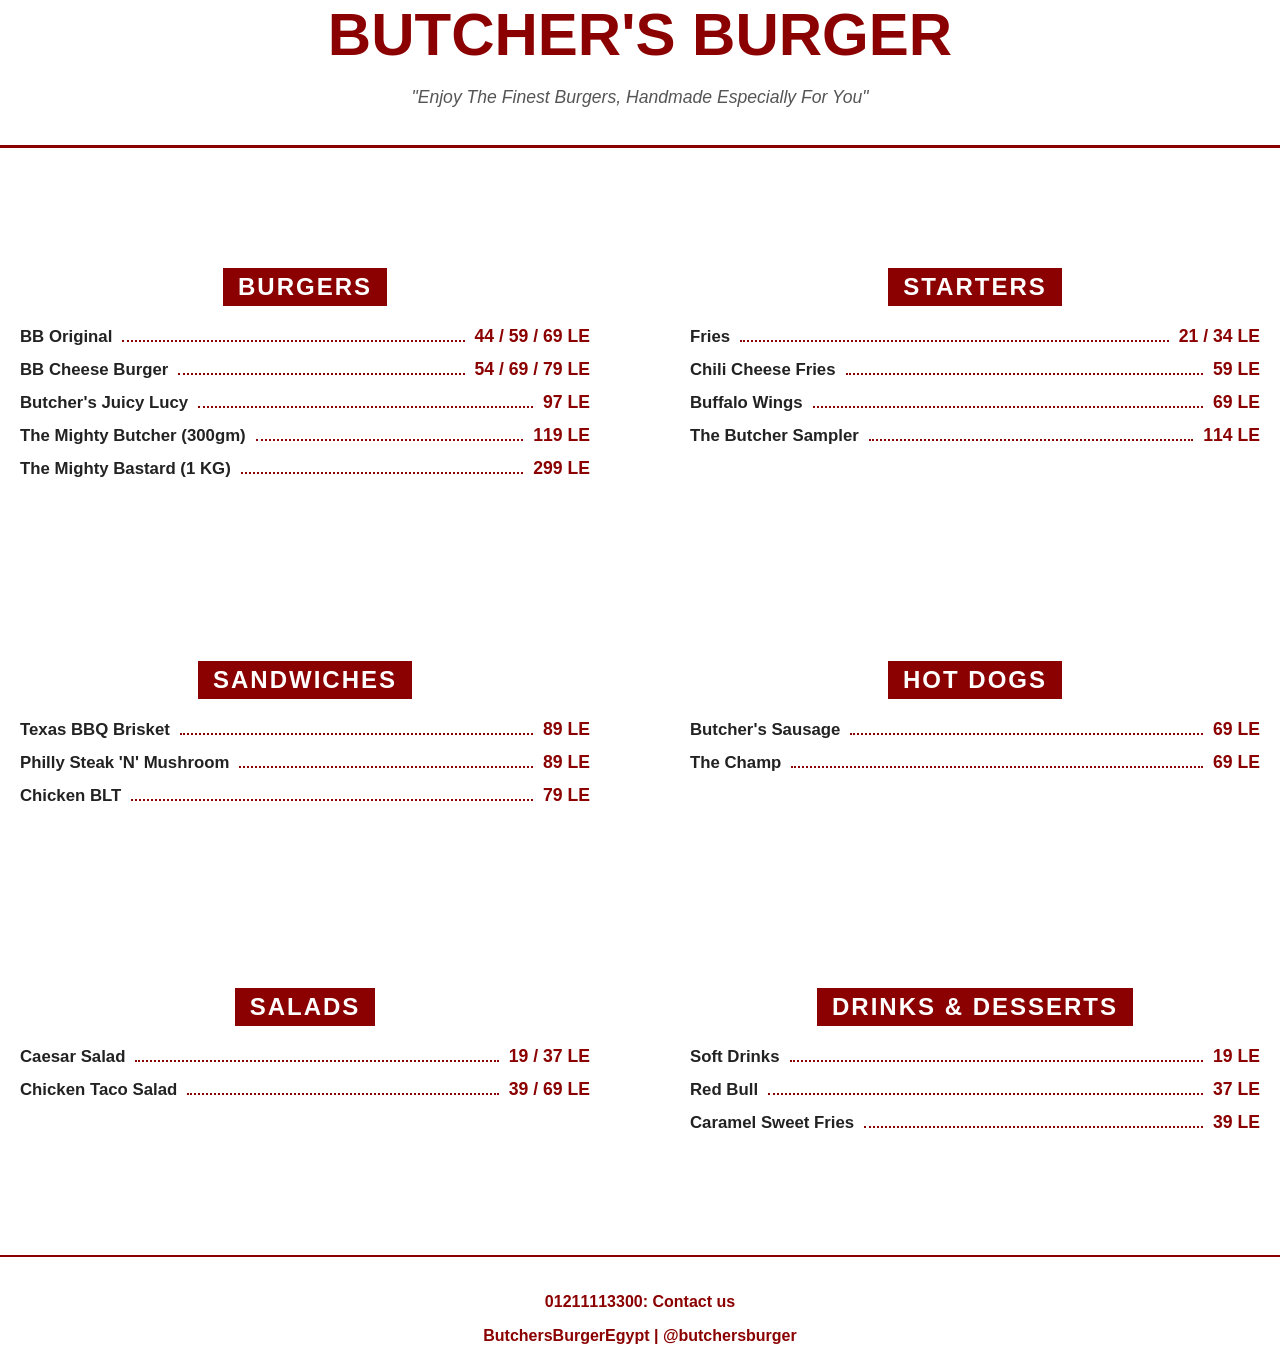
<file: menu.html>
<!DOCTYPE html>
<html lang="en"> 
    
    <meta charset="UTF-8">
    <title> Butcher's Burger</title>
    <link rel="stylesheet" href="cc.css">
</head>
<body class="menu-page-wrapper">

    

    <div class="menu-container">
        <header class="menu-header">
            <h1>Butcher's Burger</h1>
            <p>"Enjoy The Finest Burgers, Handmade Especially For You"</p>
        </header>

        <div class="menu-grid">
            
            <section class="menu-section">
                <h2>BURGERS</h2>
                <div class="menu-item">
                    <span class="item-name">BB Original</span>
                    <span class="item-dots"></span>
                    <span class="item-price">44 / 59 / 69 LE</span>
                </div>
                <div class="menu-item">
                    <span class="item-name">BB Cheese Burger</span>
                    <span class="item-dots"></span>
                    <span class="item-price">54 / 69 / 79 LE</span>
                </div>
                <div class="menu-item">
                    <span class="item-name">Butcher's Juicy Lucy</span>
                    <span class="item-dots"></span>
                    <span class="item-price">97 LE</span>
                </div>
                <div class="menu-item">
                    <span class="item-name">The Mighty Butcher (300gm)</span>
                    <span class="item-dots"></span>
                    <span class="item-price">119 LE</span>
                </div>
                <div class="menu-item">
                    <span class="item-name">The Mighty Bastard (1 KG)</span>
                    <span class="item-dots"></span>
                    <span class="item-price">299 LE</span>
                </div>
            </section>

            <section class="menu-section">
                <h2>STARTERS</h2>
                <div class="menu-item">
                    <span class="item-name">Fries</span>
                    <span class="item-dots"></span>
                    <span class="item-price">21 / 34 LE</span>
                </div>
                <div class="menu-item">
                    <span class="item-name">Chili Cheese Fries</span>
                    <span class="item-dots"></span>
                    <span class="item-price">59 LE</span>
                </div>
                <div class="menu-item">
                    <span class="item-name">Buffalo Wings</span>
                    <span class="item-dots"></span>
                    <span class="item-price">69 LE</span>
                </div>
                <div class="menu-item">
                    <span class="item-name">The Butcher Sampler</span>
                    <span class="item-dots"></span>
                    <span class="item-price">114 LE</span>
                </div>
            </section>

            <section class="menu-section">
                <h2>SANDWICHES</h2>
                <div class="menu-item">
                    <span class="item-name">Texas BBQ Brisket</span>
                    <span class="item-dots"></span>
                    <span class="item-price">89 LE</span>
                </div>
                <div class="menu-item">
                    <span class="item-name">Philly Steak 'N' Mushroom</span>
                    <span class="item-dots"></span>
                    <span class="item-price">89 LE</span>
                </div>
                <div class="menu-item">
                    <span class="item-name">Chicken BLT</span>
                    <span class="item-dots"></span>
                    <span class="item-price">79 LE</span>
                </div>
            </section>

            <section class="menu-section">
                <h2>HOT DOGS</h2>
                <div class="menu-item">
                    <span class="item-name">Butcher's Sausage</span>
                    <span class="item-dots"></span>
                    <span class="item-price">69 LE</span>
                </div>
                <div class="menu-item">
                    <span class="item-name">The Champ</span>
                    <span class="item-dots"></span>
                    <span class="item-price">69 LE</span>
                </div>
            </section>

            <section class="menu-section">
                <h2>SALADS</h2>
                <div class="menu-item">
                    <span class="item-name">Caesar Salad</span>
                    <span class="item-dots"></span>
                    <span class="item-price">19 / 37 LE</span>
                </div>
                <div class="menu-item">
                    <span class="item-name">Chicken Taco Salad</span>
                    <span class="item-dots"></span>
                    <span class="item-price">39 / 69 LE</span>
                </div>
            </section>

            <section class="menu-section">
                <h2>DRINKS & DESSERTS</h2>
                <div class="menu-item">
                    <span class="item-name">Soft Drinks</span>
                    <span class="item-dots"></span>
                    <span class="item-price">19 LE</span>
                </div>
                <div class="menu-item">
                    <span class="item-name">Red Bull</span>
                    <span class="item-dots"></span>
                    <span class="item-price">37 LE</span>
                </div>
                <div class="menu-item">
                    <span class="item-name">Caramel Sweet Fries</span>
                    <span class="item-dots"></span>
                    <span class="item-price">39 LE</span>
                </div>
            </section>

        </div> <footer class="menu-footer">
            <p>01211113300: Contact us</p>
            <p>ButchersBurgerEgypt | @butchersburger</p>
        </footer>
    </div>

</body>
</html>
</file>
<file: cc.css>
body {
    margin: 0;
    font-family: Arial, sans-serif;
}


.navbar {
    background: #b22222;
    color: #fff;
    padding: 15px;
    display: flex;
    justify-content: space-between;
    align-items: center;
    position: fixed;
    width: 100%;
}

.logo {
    font-size: 20px;
    font-weight: bold;
}

.navbar ul {
    list-style: none;
    display: flex;
    margin: 0;
    padding: 0;
}
.navbar a{
     text-decoration: none;
     font-weight: bold;
     color: white;
     padding: 10px;
}
.hero {
    background-image: url("Screenshot_٢٠٢٦٠٤٢٧-١٣٣٠٤٣_Facebook.jpg");
    background-repeat: no-repeat;
    background-position: center;
    background-size: cover;
    height: 700px;
    display: flex;
    flex-direction: column;
    align-items: center;
    justify-content: center;
    color: white;
    text-align: center;
}

.hero h1 {
    font-size: 60px;
    margin: 10px 0;
}

.hero p {
    font-size: 24px;
    margin-bottom: 20px;
}

.hero button {
    background: #ffcc00;
padding: 15px 30px;
    font-size: 18px;
    font-weight: bold;
    cursor: pointer;
    border-radius: 5px;
}
section {
    padding: 60px 20px;
    text-align: center;
}


.why-BB {
    background: #fff7f0;
}

.why-BB h2 {
    font-size: 32px;
    margin-bottom: 40px;
    color: #b22222;
}

.features {
    display: flex;
    justify-content: center;
    flex-wrap: wrap;
    gap: 30px;
}
.feature {
    background: #fff;
    border-radius: 15px;
    padding: 30px 20px;
    width: 250px;
    box-shadow: 0 5px 15px rgba(0, 0, 0, 0.1);
    transition: box-shadow 0.3s ease-in 0.1s;
}

.feature:hover {
    box-shadow: 0 10px 25px rgba(0, 0, 0, 0.2);
}

.feature h3 {
    font-size: 20px;
    margin-bottom: 10px;
    color: #ff6600;
}

.feature p {
    font-size: 14px;
    color: #555;
    line-height: 1.5;
}

.icon {
    margin-bottom: 15px;
    width: 200px;
    height: 200px;
    border-radius: 20px;
}



.offers {
    background: #fff4e6;
}

.offers h2 {
    font-size: 32px;
    margin-bottom: 40px;
    color: #b22222;
}
.offers-container {
    display: flex;
    justify-content: center;
    flex-wrap: wrap;
    gap: 30px;
}

.offer-card {
    background: #fff;
    border-radius: 15px;
    padding: 20px;
    width: 280px;
    box-shadow: 0 5px 15px rgba(0, 0, 0, 0.1);
    transition: box-shadow 0.3s ease 0.1s;
}
.offer-card:hover {
    box-shadow: 0 12px 25px rgba(0, 0, 0, 0.2);
}

.offer-card img {
    width: 100%;
    border-radius: 10px;
    margin-bottom: 15px;
}

.offer-card h3 {
    color: #ff6600;
}
.offer-card button {
    border: none;
    padding: 12px 25px;
    font-size: 16px;
    font-weight: bold;
    cursor: pointer;
    border-radius: 8px;
}

.offer-card button:hover {
    background: #ff9900;
    color: white;
}


.our-story {
    background: #fff7f0;
}

.story-container {
    display: flex;
    align-items: center;
    justify-content: center;
    flex-wrap: wrap;
    gap: 40px;
    max-width: 1100px;
    margin: auto;
}
.story-image img {
    width: 400px;
    border-radius: 15px;
    box-shadow: 0 10px 25px rgba(0, 0, 0, 0.2);
}

.story-text {
    max-width: 600px;
}

.story-text h2 {
    font-size: 36px;
    color: #b22222;
}

.story-text h3 {
    font-size: 22px;
    color: #ff6600;
    margin-bottom: 20px;
}

.story-text ul {
    list-style: none;
    padding: 0;
    margin-bottom: 25px;
}
.story-text button {
    background: #ffcc00;
    border: none;
    padding: 14px 28px;
    font-size: 16px;
    font-weight: bold;
    border-radius: 8px;
    cursor: pointer;
}

.story-text button:hover {
    background: #ff9900;
    color: white;
    transform: scale(1.05);
}
.gallery {
    background: #fff;
}

.gallery h2 {
    font-size: 28px;
    margin-bottom: 25px;
    color: #b22222;
}

.gallery-container {
    display: flex;
    flex-wrap: wrap;
    gap: 15px;
    justify-content: center;
}

.gallery-item {
    width: 220px;
}

.gallery-item img {
    width: 100%;
    height: 200px;
    border-radius: 12px;
    object-fit: cover;
}
.gallery-item .overlay {
    position: absolute;
    bottom: 0;
    width: 100%;
    background: rgba(0, 0, 0, 0.6);
    color: white;
    padding: 8px;
    border-radius: 0 0 12px 12px;
    font-size: 14px;
}

.careers {
    padding: 60px 20px;
    background-color: #f9f9f9; 
    text-align: center;
    font-family: Arial, sans-serif;
}

.careers-header h2 {
    font-size: 2.5rem;
    color: #333;
    margin-bottom: 10px;
}

.careers-header p {
    color: #666;
    margin-bottom: 40px;
}


.jobs-container {
    display: flex;
    flex-wrap: wrap;
    justify-content: center;
    gap: 20px; 
    max-width: 1200px;
    margin: 0 auto;
}


.job-card {
    background: #fff;
    border-radius: 10px;
    padding: 25px;
    width: 300px;
    box-shadow: 0 4px 15px rgba(0,0,0,0.1); 
    display: flex;
    flex-direction: column;
    justify-content: space-between;
    transition: transform 0.3s ease;
}

.job-card:hover {
    transform: translateY(-5px); 
}

.job-info h3 {
    margin-bottom: 10px;
    color: #222;
}

.job-info p {
    font-size: 0.9rem;
    color: #777;
    margin-bottom: 20px;
}


.apply-btn {
    display: inline-block;
    background-color: #e63946; 
    color: #fff;
    text-decoration: none;
    padding: 10px 20px;
    border-radius: 5px;
    font-weight: bold;
    transition: background 0.3s;
}

.apply-btn:hover {
    background-color: #c12a36;
}

.testimonials {
    background: #fff7f0;
}

.testimonials h2 {
    font-size: 32px;
    margin-bottom: 40px;
    color: #b22222;
}

.testimonials-container {
    display: flex;
    justify-content: center;
    flex-wrap: wrap;
    gap: 30px;
}
.testimonial-card {
    background: #fff;
    padding: 25px;
    border-radius: 15px;
    width: 280px;
    box-shadow: 0 8px 20px rgba(0, 0, 0, 0.1);
    transition: box-shadow 0.3s ease 0.1s;
}

.testimonial-card:hover {
    box-shadow: 0 12px 25px rgba(0, 0, 0, 0.2);
}

.testimonial-card img {
    width: 100px;
    height: 100px;
    border-radius: 50%;
    margin-bottom: 15px;
}
.testimonial-card p {
    font-style: italic;
    font-size: 15px;
    margin-bottom: 10px;
    color: #444;
}


.contact-section {
    padding: 80px 10% ;
    background-color: #1a1a1a;
    font-family: 'Segoe UI', Tahoma, Geneva, Verdana, sans-serif;
    color: #ffffff;
}


.contact-container {
    display: flex;
    flex-wrap: wrap;
    gap: 50px;
    justify-content: space-between;
    align-items: flex-start;
}


.contact-info {
    flex: 1;
    min-width: 300px;
}

.contact-info h2 {
    font-size: 2.2rem;
    color: #e63946;
    margin-bottom: 15px;
}

.contact-info p {
    color: #bbb;
    line-height: 1.6;
}

.info-item {
    margin-top: 25px;
    display: flex;
    flex-direction: column;
    color: #bbb;
}

.info-item strong {
    color: #fff; 
    font-size: 1.1rem;
    margin-bottom: 5px;
}


.contact-form {
    flex: 1;
    min-width: 300px;
    background: #1a1a1a;
    padding: 30px;
    border-radius: 12px;
    box-shadow: 0 5px 20px rgba(0,0,0,0.05);
}

.contact-form form {
    display: flex;
    flex-direction: column;
    gap: 15px;
}


.contact-form input, 
.contact-form textarea {
    padding: 12px 15px;
    border: 1px solid #ddd;
    border-radius: 6px;
    outline: none;
    font-size: 1rem;
    transition: border-color 0.3s;
    background-color: #252525;
    color: #fff;
}

.contact-form input:focus, 
.contact-form textarea:focus {
    border-color: #e63946; 
}


.contact-form button {
    background-color: #e63946;
    color: #fff;
    padding: 12px;
    border: none;
    border-radius: 6px;
    cursor: pointer;
    font-weight: bold;
    transition: background 0.3s;
}

.contact-form button:hover {
    background-color: #c12a36;
}


.store-locator {
    padding: 60px 10%;
    background-color: #fcfcfc;
    font-family: 'Segoe UI', Tahoma, Geneva, Verdana, sans-serif;
}


.locator-header {
    text-align: center;
    margin-bottom: 40px;
}

.locator-header h2 {
    font-size: 2rem;
    color: #222;
    margin-bottom: 20px;
}

.search-box {
    display: flex;
    justify-content: center;
    gap: 10px;
}

.search-box input {
    padding: 12px 20px;
    width: 300px;
    border: 1px solid #ddd;
    border-radius: 25px; 
    outline: none;
}

.search-box button {
    padding: 10px 25px;
    background-color: #e63946;
    color: white;
    border: none;
    border-radius: 25px;
    cursor: pointer;
    font-weight: bold;
    transition: 0.3s;
}

.search-box button:hover {
    background-color: #c12a36;
}


.locator-container {
    display: flex;
    flex-wrap: wrap;
    gap: 20px;
    background: #fff;
    border-radius: 15px;
    overflow: hidden;
    box-shadow: 0 10px 30px rgba(0,0,0,0.08);
}


.locations-list {
    flex: 1;
    min-width: 300px;
    max-height: 500px;
    overflow-y: auto; 
    padding: 10px;
}

.location-item {
    padding: 20px;
    border-bottom: 1px solid #eee;
    cursor: pointer;
    transition: 0.3s;
}

.location-item:hover {
    background-color: #fff5f5;
}

.location-item.active {
    border-left: 5px solid #e63946;
    background-color: #fffafa;
}

.location-item h3 {
    font-size: 1.2rem;
    margin-bottom: 8px;
    color: #333;
}

.location-item p {
    font-size: 0.9rem;
    color: #666;
    margin-bottom: 5px;
}

.status {
    display: inline-block;
    margin-top: 10px;
    font-size: 0.8rem;
    font-weight: bold;
    color: #28a745; 
}


.map-container {
    flex: 2;
    min-width: 350px;
    height: 500px;
}

.map-container iframe {
    width: 100%;
    height: 100%;
    border: none;
}


@media (max-width: 768px) {
    .locator-container {
        flex-direction: column;
    }
    .map-container {
        height: 300px;
    }
}




.menu-page-wrapper {
    background-color: white; 
    margin: 0;
    padding: 0;
    font-family: 'Arial', sans-serif;
}

.menu-page-wrapper .menu-header {
    text-align: center;
    border-bottom: 3px solid #8b0000;
    margin-bottom: 40px;
    padding-bottom: 20px;
}

.menu-page-wrapper .menu-header h1 {
    font-size: 60px;
    color: #8b0000;
    margin: 0;
    text-transform: uppercase;
}

.menu-page-wrapper .menu-header p {
    font-style: italic;
    color: #555;
    font-size: 1.1rem;
}


.menu-page-wrapper .menu-grid {
    display: grid;
    grid-template-columns: 1fr 1fr;
    gap: 30px 60px; 
}


.menu-page-wrapper .menu-section h2 {
    background-color: #8b0000;
    color: #fff;
    padding: 5px 15px;
    display: inline-block;
    font-size: 1.5rem;
    margin-bottom: 20px;
    letter-spacing: 2px;
}


.menu-page-wrapper .menu-item {
    display: flex;
    justify-content: space-between;
    align-items: baseline; 
    margin-bottom: 12px;
}

.menu-page-wrapper .item-name {
    font-weight: 900;
    color: #222;
    font-size: 1.05rem;
    white-space: nowrap; 
}


.menu-page-wrapper .item-dots {
    flex-grow: 1;
    border-bottom: 2px dotted #8b0000;
    margin: 0 10px;
}

.menu-page-wrapper .item-price {
    font-weight: bold;
    color: #8b0000;
    font-size: 1.1rem;
    white-space: nowrap;
}


.menu-page-wrapper .menu-footer {
    text-align: center;
    margin-top: 50px;
    border-top: 2px solid #8b0000;
    padding-top: 20px;
    color: #8b0000;
    font-weight: bold;
}



.main-footer {
    background-color: #0a0a0a; 
    color: #ffffff;
    padding: 60px 0 30px;
    border-top: 1px solid #1a1a1a;
}

.footer-container {
    max-width: 1200px;
    margin: 0 auto;
    display: flex;
    justify-content: space-between; 
    padding: 0 40px;
}


.footer-col {
    flex: 1;
    margin-right: 20px;
}


.footer-col h3 {
    color: #e63946; 
    font-size: 22px;
    text-transform: uppercase; 
    margin-bottom: 20px;
    font-weight: bold;
}


.footer-logo {
    font-size: 32px !important;
    color: #fff !important;
}

.footer-logo span {
    color: #e63946; 
}


.footer-col p {
    color: #ccc;
    font-size: 15px;
    line-height: 1.5;
    margin: 10px 0;
}

.social-media {
    display: flex;
    gap: 15px;
    margin-top: 20px;
    width: 20px;
}

.social-media img {
    width: 20px;
    height: 20px;
    border-radius: 5px; 
}


.footer-links ul {
    list-style: none;
    padding: 0;
}

.footer-links ul li {
    margin-bottom: 12px;
}

.footer-links ul li a {
    color: #fff;
    text-decoration: none;
    font-size: 16px;
    transition: 0.3s;
}

.footer-links ul li a:hover {
    color: #e63946;
}


.newsletter form {
    display: flex;
    flex-direction: column;
    gap: 10px;
}

.newsletter input {
    width: 100%;
    padding: 12px;
    border: none;
    border-radius: 4px;
    font-size: 14px;
}

.newsletter button {
    background-color: #000; 
    color: #fff;
    padding: 12px;
    border: 1px solid #1a1a1a;
    border-radius: 4px;
    cursor: pointer;
    font-weight: bold;
    font-size: 14px;
    transition: 0.3s;
}

.newsletter button:hover {
    background-color: #e63946;
}


.footer-bottom {
    text-align: center;
    margin-top: 50px;
    padding-top: 20px;
    border-top: 1px solid #1a1a1a;
}

.footer-bottom p {
    color: #666;
    font-size: 14px;
}


@media (max-width: 768px) {
    .footer-container {
        flex-direction: column;
        text-align: left;
    }
    .footer-col {
        margin-bottom: 30px;
    }
}
</file>
